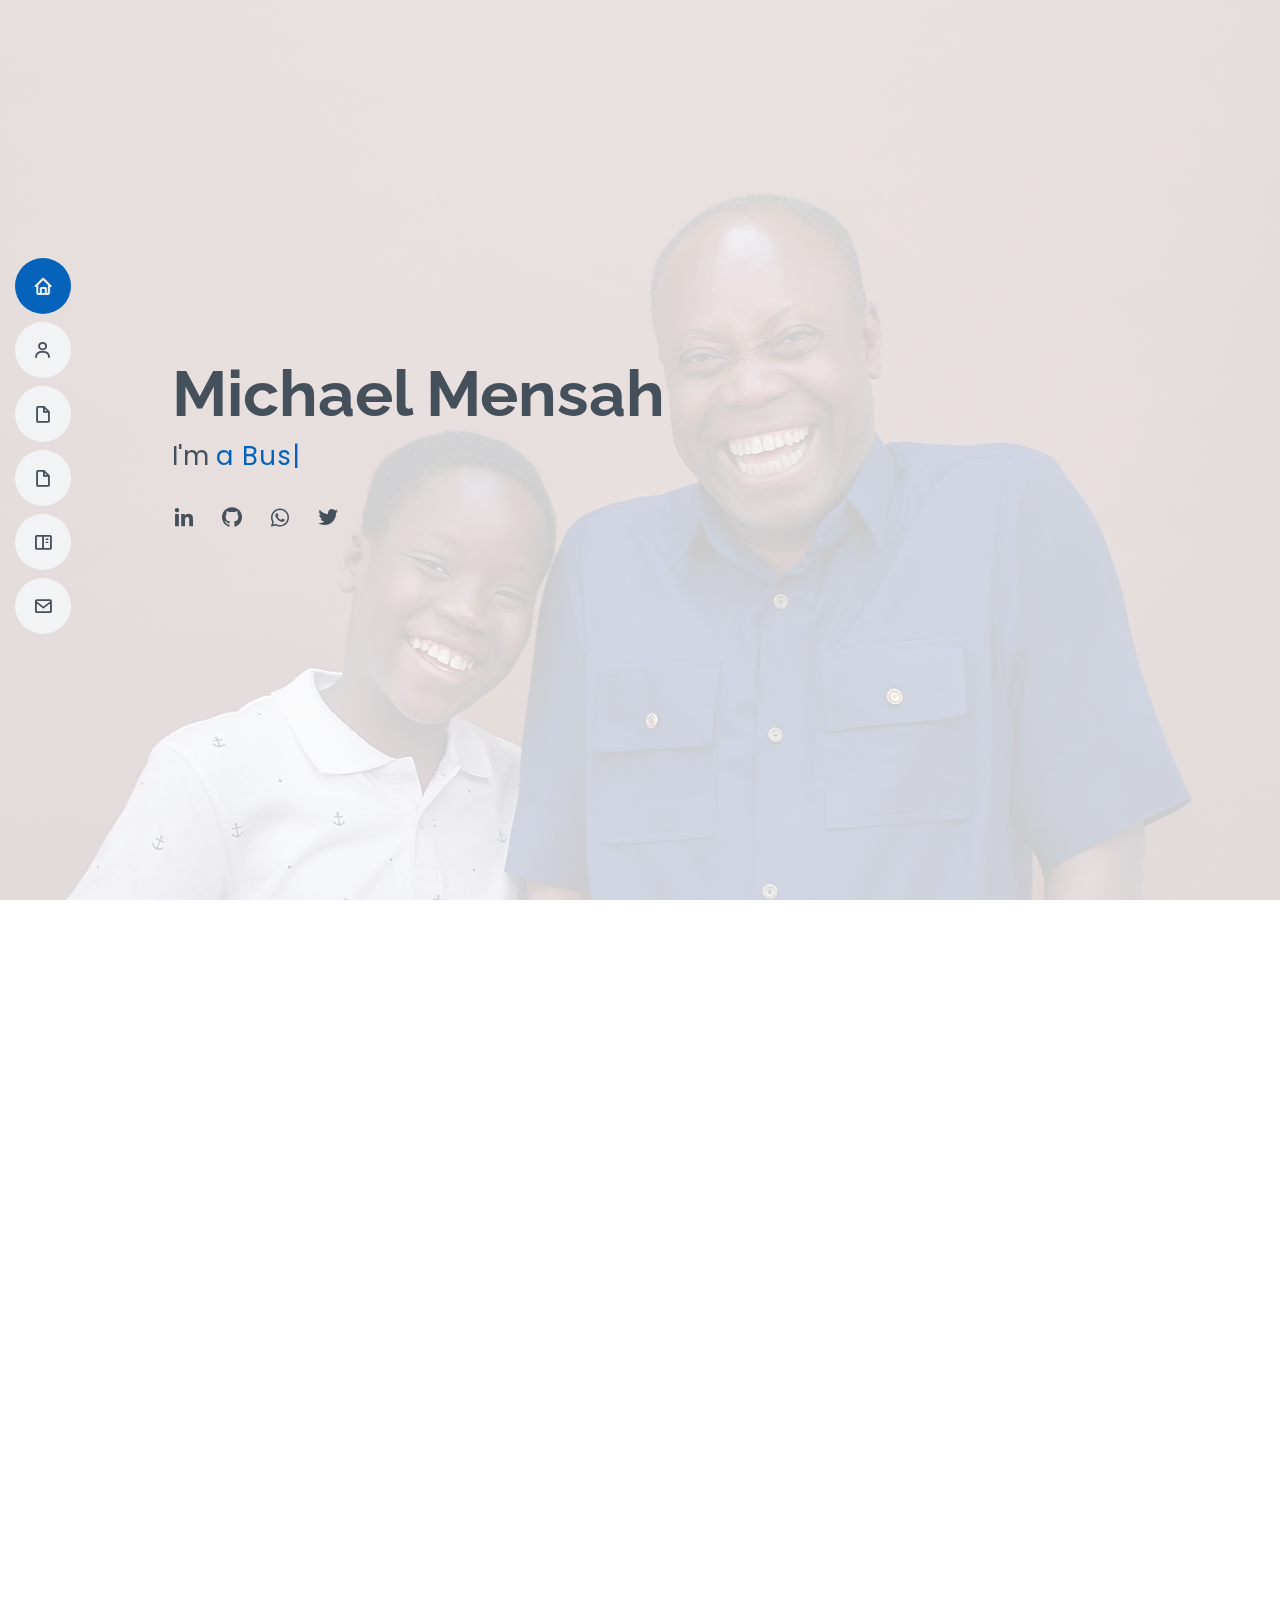
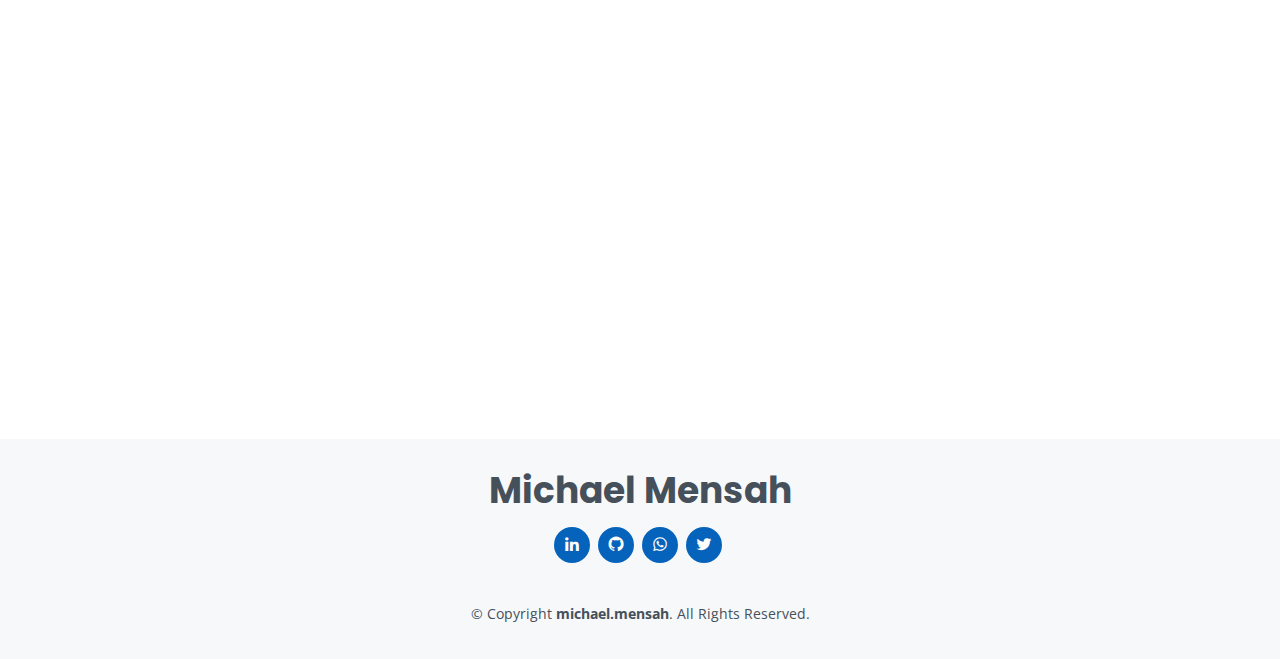
<file: index.html>
<!DOCTYPE html>
<html lang="en">

<head>
  <meta charset="utf-8">
  <meta content="width=device-width, initial-scale=1.0" name="viewport">

  <title>mickymensa</title>
  <meta content="" name="description">
  <meta content="" name="keywords">

  <!-- Favicons -->
  <link href="assets/img/favicon.png" rel="icon">
  <link href="assets/img/apple-touch-icon.png" rel="apple-touch-icon">

  <!-- Google Fonts -->
  <link href="https://fonts.googleapis.com/css?family=Open+Sans:300,300i,400,400i,600,600i,700,700i|Raleway:300,300i,400,400i,500,500i,600,600i,700,700i|Poppins:300,300i,400,400i,500,500i,600,600i,700,700i" rel="stylesheet">

  <!-- CSS Files -->
  <link href="assets/vendor/aos/aos.css" rel="stylesheet">
  <link href="assets/vendor/bootstrap/css/bootstrap.min.css" rel="stylesheet">
  <link href="assets/vendor/bootstrap-icons/bootstrap-icons.css" rel="stylesheet">
  <link href="assets/vendor/boxicons/css/boxicons.min.css" rel="stylesheet">
  <link href="assets/vendor/glightbox/css/glightbox.min.css" rel="stylesheet">
  <link href="assets/vendor/swiper/swiper-bundle.min.css" rel="stylesheet">

  <!-- Main CSS File -->
  <link href="assets/css/style.css" rel="stylesheet">
</head>

<body>

  <!-- ======= Mobile nav toggle button ======= -->
  <!-- <button type="button" class="mobile-nav-toggle d-xl-none"><i class="bi bi-list mobile-nav-toggle"></i></button> -->
  <i class="bi bi-list mobile-nav-toggle d-xl-none"></i>
  <!-- ======= Header ======= -->
  <header id="header" class="d-flex flex-column justify-content-center">

    <nav id="navbar" class="navbar nav-menu">
      <ul>
        <li><a href="#hero" class="nav-link scrollto active"><i class="bx bx-home"></i> <span>Home</span></a></li>
        <li><a href="#about" class="nav-link scrollto"><i class="bx bx-user"></i> <span>About</span></a></li>
        <li><a href="#certifications" class="nav-link scrollto"><i class="bx bx-file-blank"></i> <span>Certifications</span></a></li>
        <li><a href="#docs" class="nav-link scrollto"><i class="bx bx-file-blank"></i> <span>Documents</span></a></li>
        <li><a href="#portfolio" class="nav-link scrollto"><i class="bx bx-book-content"></i> <span>Projects</span></a></li>
        <li><a href="#contact" class="nav-link scrollto"><i class="bx bx-envelope"></i> <span>Contact</span></a></li>
      </ul>
    </nav><!-- .nav-menu -->

  </header><!-- End Header -->

  <!-- ======= Hero Section ======= -->
  <section id="hero" class="d-flex flex-column justify-content-center">
    <div class="container" data-aos="zoom-in" data-aos-delay="100">
      <h1>Michael Mensah</h1>
      <p>I'm <span class="typed" data-typed-items="a Business man and an Electrical Engineer"></span></p>
      <div class="social-links">
          <a href="https://www.linkedin.com/in/michael-buabin-pmp%C2%AE-59035157/" class="linkedin" target="_blank"><i class="bx bxl-linkedin"></i></a>
          <a href="https://github.com/mickymensa" class="github" target="_blank"><i class="bx bxl-github"></i></a>
          <a href="https://wa.link/jl4j4t" class="whatsapp" target="_blank"><i class="bx bxl-whatsapp"></i></a>
        <a href="#" class="twitter" target="_blank"><i class="bx bxl-twitter"></i></a>
      </div>
    </div>
  </section><!-- End Hero -->
  

  <main id="main">
    <!-- ======= About Section ======= -->
    <section id="about" class="about">
      <div class="container" data-aos="fade-up">

        <div class="section-title">
          <h2>About</h2>
          <p>I am married with 4 grown up children <br>All the kids are in school 
            Lorem ipsum dolor sit amet consectetur adipisicing elit. Pariatur ducimus tenetur quo tempora? Aut debitis quasi dicta culpa, provident sunt cumque, similique repudiandae voluptates neque reprehenderit, eaque ut maiores quia.
          </p>
        </div>

        <div class="row">
          <div class="col-lg-4">
            <img src="assets/img/new/PMI-Cerificate-Member.png" class="img-fluid" alt="">
          </div>
          <div class="col-lg-8 pt-4 pt-lg-0 content">
            <div class="row">
              <div class="col-lg-6">
                <ul>
                  <li>
                    <i class="bi bi-chevron-right"></i>
                    <strong>Birthday:</strong>
                    <span>05.11.1970</span>
                  </li>
                  <li>
                    <i class="bi bi-chevron-right"></i>
                    <strong>Phone:</strong>
                    <span><a href="https://wa.link/jl4j4t">+233 55 455 9968</a></span>
                  </li>
                  <li>
                    <i class="bi bi-chevron-right"></i>
                    <strong>City:</strong> 
                    <span>Accra, Ghana</span>
                  </li>
                </ul>
              </div>
              <div class="col-lg-6">
                <ul>
                  <li><i class="bi bi-chevron-right"></i> <strong>Age:</strong> <span>54</span></li>
                  <li><i class="bi bi-chevron-right"></i> <strong>Email:</strong> <span>mickymensa@gmail.com</span></li>
                  <li><i class="bi bi-chevron-right"></i> <strong>Language:</strong> <span>English, Twi</span></li>
                </ul>
              </div>
            </div>
            <div class="row mt-lg-5 ">
              <div class="col-lg-12">
                <p>
                     <strong>Soft Skills: </strong>
                     Managing Teams, Communication & Collaboration.
                   </p>
                   <p>
                     <strong>Technical Skills: </strong>
                     Data Gathering, Project Management, Agile
                   </p>
                   <p>
                     <strong>Interests & Hobbies: </strong>Reading, Debating
                   </p>
              </div>
            </div>
          </div>
        </div>

      </div>
    </section><!-- End About Section -->

    <!-- ======= Facts Section ======= -->
    <section id="facts" class="facts">
      <div class="container" data-aos="fade-up">
        <div class="section-title">
          <h2>Facts</h2>
        </div>
        <div class="row">
          <div class="col-lg-4 col-md-6">
            <div class="count-box">
              <i class="bi bi-tools"></i>
              <span data-purecounter-start="0" data-purecounter-end="3" data-purecounter-duration="1" class="purecounter"></span>
              <p>Projects</p>
            </div>
          </div>
          <div class="col-lg-4 col-md-6 mt-5 mt-md-0">
            <div class="count-box">
              <i class="bi bi-journal-richtext"></i>
              <span data-purecounter-start="0" data-purecounter-end="6" data-purecounter-duration="1" class="purecounter"></span>
              <p>Certificates</p>
            </div>
          </div>
          <div class="col-lg-4 col-md-6 mt-5 mt-lg-0">
            <div class="count-box">
              <i class="bi bi-bookmark-check"></i>
              <span data-purecounter-start="0" data-purecounter-end="6" data-purecounter-duration="1" class="purecounter"></span>
              <p>Family</p>
            </div>
          </div>
        </div>
      </div>
    </section><!-- End Facts Section -->

    <!-- ======= Certifications Section ======= -->
    <section id="certifications" class="resume">
      <div class="container" data-aos="fade-up">
        <div class="section-title">
          <h2>Certifications</h2>
        </div>
        <div class="certs">
            <div class="card" onclick="downloadPDF('docs/certificates/PMI Member Certificate.pdf')">
                <div class="card-image-overlay">
                    <div class="card-title">PMI Member Certificate</div>
                </div>
                <img src="./assets/img/pmp-member.jpeg" alt="PDF Cover" class="card-image">
            </div>
            <div class="card" onclick="downloadPDF('docs/certificates/PMI - PMP Certfication.pdf')">
                <div class="card-image-overlay">
                    <div class="card-title">PMI - PMP Certfication</div>
                </div>
                <img src="./assets/img/pmi-pmp.webp" alt="PDF Cover" class="card-image">
            </div>
            <div class="card" onclick="downloadPDF('docs/certificates/PMI - CAPM Certfication.pdf')">
                <div class="card-image-overlay">
                    <div class="card-title">PMI - CAPM Certfication</div>
                </div>
                <img src="./assets/img/pmi-capm.png" alt="PDF Cover" class="card-image">
            </div>
        </div>
    </div>
  </section><!-- End Certifications Section -->

    <!-- ======= Documents Section ======= -->
    <section id="resume" class="resume">
      <div class="container" data-aos="fade-up">

        <div class="section-title">
          <h2>Documents</h2>
        </div>
        <div class="certs">
            <div class="card" onclick="downloadPDF('docs/cv/Ing-Michael-Mensah_CV.pdf')">
                <div class="card-image-overlay">
                    <div class="card-title">Curriculum Vitae</div>
                </div>
                <img src="./assets/img/cv.jpeg" alt="PDF Cover" class="card-image">
            </div>
    </div>
  </section><!-- End Documents Section -->

    <!-- ======= Portfolio Section ======= -->
    <!--<section id="portfolio" class="portfolio section-bg">
      <div class="container" data-aos="fade-up">

        <div class="section-title">
          <h2>Portfolio & Projects</h2>
        </div>
        <div class="row portfolio-container" data-aos="fade-up" data-aos-delay="200">
          <div class="col-lg-4 col-md-6 portfolio-item">
            <div class="portfolio-wrap">
              <img src="assets/img/portfolio/portfolio-1.jpg" class="img-fluid" alt="">
              <div class="portfolio-info">
                <h4>Learning and Quiz</h4>
                <p>Website</p>
                <div class="portfolio-links">
                  <a href="assets/img/portfolio/portfolio-1.jpg" data-gallery="portfolioGallery" class="portfolio-lightbox" title="App 1"><i class="bx bx-plus"></i></a>
                  <a href="portfolio-details.html#quiz-app" target="_blank"><i class="bx bx-link"></i></a>
                </div>
              </div>
            </div>
          </div>    
          <div class="col-lg-4 col-md-6 portfolio-item">
            <div class="portfolio-wrap">
              <img src="assets/img/portfolio/portfolio-1.jpg" class="img-fluid" alt="">
              <div class="portfolio-info">
                <h4>Learning and Quiz</h4>
                <p>Website</p>
                <div class="portfolio-links">
                  <a href="assets/img/portfolio/portfolio-1.jpg" data-gallery="portfolioGallery" class="portfolio-lightbox" title="App 1"><i class="bx bx-plus"></i></a>
                  <a href="portfolio-details.html#quiz-app" target="_blank"><i class="bx bx-link"></i></a>
                </div>
              </div>
            </div>
          </div>    
          <div class="col-lg-4 col-md-6 portfolio-item">
            <div class="portfolio-wrap">
              <img src="assets/img/portfolio/portfolio-1.jpg" class="img-fluid" alt="">
              <div class="portfolio-info">
                <h4>Learning and Quiz</h4>
                <p>Website</p>
                <div class="portfolio-links">
                  <a href="assets/img/portfolio/portfolio-1.jpg" data-gallery="portfolioGallery" class="portfolio-lightbox" title="App 1"><i class="bx bx-plus"></i></a>
                  <a href="portfolio-details.html#quiz-app" target="_blank"><i class="bx bx-link"></i></a>
                </div>
              </div>
            </div>
          </div>    
        </div>
      </div>
    </section>-->
    <!-- End Portfolio Section -->
    <!-- ======= Contact Section ======= -->
    <section id="contact" class="contact">
      <div class="container" data-aos="fade-up">

        <div class="section-title">
          <h2>Contact</h2>
        </div>

        <div class="row mt-1">

          <div class="col-lg-4 mt-5 mt-lg-0">
            <div class="info">
              <div class="address">
                <i class="bi bi-geo-alt"></i>
                <h4>Location:</h4>
                <p>Abokobi, Greater-Accra, Ghana.</p>
              </div>

              <div class="email">
                <i class="bi bi-envelope"></i>
                <h4>Email:</h4>
                <p>mickymensa@gmail.com</p>
              </div>

              <div class="phone">
                <i class="bi bi-phone"></i>
                <h4>Call:</h4>
                <p>+233 55 455 9968 | +233 20 827 0800</p>
              </div>

            </div>

          </div>

          <div class="col-lg-8 mt-5 mt-lg-0">
            <iframe
                src="https://www.google.com/maps/embed?pb=!1m18!1m12!1m3!1d2711.537985230153!2d-0.202719148304537!3d5.724085707225476!2m3!1f0!2f0!3f0!3m2!1i1024!2i768!4f13.1!3m3!1m2!1s0xfdf9d8c70f979c3%3A0xb31806ef1109c361!2sPQFW%2BMWQ%2C%20Abokobi%20Road%2C%20Accra!5e0!3m2!1sen!2sgh!4v1732832827172!5m2!1sen!2sgh"
                width="100%" height="450" style="border:0;" allowfullscreen="" loading="lazy"
                referrerpolicy="no-referrer-when-downgrade"></iframe>
        </div>
      </div>
    </section><!-- End Contact Section -->

  </main><!-- End #main -->

  <!-- ======= Footer ======= -->
  <footer id="footer">
    <div class="container">
      <h3>Michael Mensah</h3>
      <div class="social-links">
          <a href="https://www.linkedin.com/in/michael-buabin-pmp%C2%AE-59035157/" class="linkedin" target="_blank"><i class="bx bxl-linkedin"></i></a>
          <a href="https://github.com/mickymensa" class="github" target="_blank"><i class="bx bxl-github"></i></a>
          <a href="https://wa.link/jl4j4t" class="whatsapp" target="_blank"><i class="bx bxl-whatsapp"></i></a>
          <a href="https://twitter.com/" class="twitter" target="_blank"><i class="bx bxl-twitter"></i></a>
      </div>
      <div class="copyright">
        &copy; Copyright <strong><span>michael.mensah</span></strong>. All Rights Reserved.
      </div>
    </div>
  </footer><!-- End Footer -->

  <div id="preloader"></div>
  <a href="#" class="back-to-top d-flex align-items-center justify-content-center"><i class="bi bi-arrow-up-short"></i></a>

  <!-- JS Files -->
  <script src="assets/vendor/aos/aos.js"></script>
  <script src="assets/vendor/bootstrap/js/bootstrap.bundle.min.js"></script>
  <script src="assets/vendor/glightbox/js/glightbox.min.js"></script>
  <script src="assets/vendor/isotope-layout/isotope.pkgd.min.js"></script>
  <script src="assets/vendor/php-email-form/validate.js"></script>
  <script src="assets/vendor/purecounter/purecounter.js"></script>
  <script src="assets/vendor/swiper/swiper-bundle.min.js"></script>
  <script src="assets/vendor/typed.js/typed.min.js"></script>
  <script src="assets/vendor/waypoints/noframework.waypoints.js"></script>

  <!-- Main JS File -->
  <script src="assets/js/main.js"></script>

</body>

</html>
</file>
<file: assets/css/style.css>
/**
* Template Name: MyResume - v4.5.0
* Template URL: https://bootstrapmade.com/free-html-bootstrap-template-my-resume/
* Author: BootstrapMade.com
* License: https://bootstrapmade.com/license/
*/

/*--------------------------------------------------------------
# General
--------------------------------------------------------------*/
body {
  font-family: "Open Sans", sans-serif;
  color: #272829;
}

a {
  color: #0563bb;
  text-decoration: none;
}

a:hover {
  color: #067ded;
  text-decoration: none;
}

h1, h2, h3, h4, h5, h6 {
  font-family: "Raleway", sans-serif;
}

/*--------------------------------------------------------------
# Back to top button
--------------------------------------------------------------*/
.back-to-top {
  position: fixed;
  visibility: hidden;
  opacity: 0;
  right: 15px;
  bottom: 15px;
  z-index: 996;
  background: #0563bb;
  width: 40px;
  height: 40px;
  border-radius: 50px;
  transition: all 0.4s;
}
.back-to-top i {
  font-size: 28px;
  color: #fff;
  line-height: 0;
}
.back-to-top:hover {
  background: #0678e3;
  color: #fff;
}
.back-to-top.active {
  visibility: visible;
  opacity: 1;
}

/*--------------------------------------------------------------
# Preloader
--------------------------------------------------------------*/
#preloader {
  position: fixed;
  top: 0;
  left: 0;
  right: 0;
  bottom: 0;
  z-index: 9999;
  overflow: hidden;
  background: #fff;
}

#preloader:before {
  content: "";
  position: fixed;
  top: calc(50% - 30px);
  left: calc(50% - 30px);
  border: 6px solid #0563bb;
  border-top-color: #fff;
  border-bottom-color: #fff;
  border-radius: 50%;
  width: 60px;
  height: 60px;
  -webkit-animation: animate-preloader 1s linear infinite;
  animation: animate-preloader 1s linear infinite;
}

@-webkit-keyframes animate-preloader {
  0% {
    transform: rotate(0deg);
  }
  100% {
    transform: rotate(360deg);
  }
}

@keyframes animate-preloader {
  0% {
    transform: rotate(0deg);
  }
  100% {
    transform: rotate(360deg);
  }
}
/*--------------------------------------------------------------
# Disable aos animation delay on mobile devices
--------------------------------------------------------------*/
@media screen and (max-width: 768px) {
  [data-aos-delay] {
    transition-delay: 0 !important;
  }
}
/*--------------------------------------------------------------
# Header
--------------------------------------------------------------*/
#header {
  position: fixed;
  top: 0;
  left: 0;
  bottom: 0;
  z-index: 9997;
  transition: all 0.5s;
  padding: 15px;
  overflow-y: auto;
}
@media (max-width: 992px) {
  #header {
    width: 300px;
    background: #fff;
    border-right: 1px solid #e6e9ec;
    left: -300px;
  }
}

@media (min-width: 992px) {
  #main {
    margin-left: 100px;
  }
}
/*--------------------------------------------------------------
# Navigation Menu
--------------------------------------------------------------*/
/**
* Desktop Navigation 
*/
.nav-menu {
  padding: 0;
  display: block;
}
.nav-menu * {
  margin: 0;
  padding: 0;
  list-style: none;
}
.nav-menu > ul > li {
  position: relative;
  white-space: nowrap;
}
.nav-menu a, .nav-menu a:focus {
  display: flex;
  align-items: center;
  color: #45505b;
  padding: 10px 18px;
  margin-bottom: 8px;
  transition: 0.3s;
  font-size: 15px;
  border-radius: 50px;
  background: #f2f3f5;
  height: 56px;
  width: 100%;
  overflow: hidden;
  transition: 0.3s;
}
.nav-menu a i, .nav-menu a:focus i {
  font-size: 20px;
}
.nav-menu a span, .nav-menu a:focus span {
  padding: 0 5px 0 7px;
  color: #45505b;
}
@media (min-width: 992px) {
  .nav-menu a, .nav-menu a:focus {
    width: 56px;
  }
  .nav-menu a span, .nav-menu a:focus span {
    display: none;
    color: #fff;
  }
}
.nav-menu a:hover, .nav-menu .active, .nav-menu .active:focus, .nav-menu li:hover > a {
  color: #fff;
  background: #0563bb;
}
.nav-menu a:hover span, .nav-menu .active span, .nav-menu .active:focus span, .nav-menu li:hover > a span {
  color: #fff;
}
.nav-menu a:hover, .nav-menu li:hover > a {
  width: 100%;
  color: #fff;
}
.nav-menu a:hover span, .nav-menu li:hover > a span {
  display: block;
}

/**
* Mobile Navigation 
*/
.mobile-nav-toggle {
  position: fixed;
  right: 10px;
  top: 10px;
  z-index: 9998;
  border: 0;
  background: none;
  font-size: 28px;
  transition: all 0.4s;
  outline: none !important;
  line-height: 0;
  cursor: pointer;
  border-radius: 50px;
  padding: 5px;
}
.mobile-nav-toggle i {
  color: #45505b;
}

.mobile-nav-active {
  overflow: hidden;
}
.mobile-nav-active #header {
  left: 0;
}
.mobile-nav-active .mobile-nav-toggle {
  color: #fff;
  background-color: #0563bb;
}

/*--------------------------------------------------------------
# Hero Section
--------------------------------------------------------------*/
#hero {
  width: 100%;
  height: 100vh;
  background: url("../img/new/DSC_5269.JPG") top right no-repeat;
  background-size: cover;
  position: relative;
}
@media (min-width: 992px) {
  #hero {
    padding-left: 160px;
  }
}
#hero:before {
  content: "";
  background: rgba(255, 255, 255, 0.8);
  position: absolute;
  bottom: 0;
  top: 0;
  left: 0;
  right: 0;
}
#hero h1 {
  margin: 0;
  font-size: 64px;
  font-weight: 700;
  line-height: 56px;
  color: #45505b;
}
#hero p {
  color: #45505b;
  margin: 15px 0 0 0;
  font-size: 26px;
  font-family: "Poppins", sans-serif;
}
#hero p span {
  color: #0563bb;
  letter-spacing: 1px;
}
#hero .social-links {
  margin-top: 30px;
}
#hero .social-links a {
  font-size: 24px;
  display: inline-block;
  color: #45505b;
  line-height: 1;
  margin-right: 20px;
  transition: 0.3s;
}
#hero .social-links a:hover {
  color: #0563bb;
}
@media (max-width: 992px) {
  #hero {
    text-align: center;
  }
  #hero h1 {
    font-size: 32px;
    line-height: 36px;
  }
  #hero p {
    margin-top: 10px;
    font-size: 20px;
    line-height: 24px;
  }
}

/*--------------------------------------------------------------
# Sections General
--------------------------------------------------------------*/
section {
  padding: 60px 0;
  overflow: hidden;
}

.section-title {
  text-align: center;
  padding-bottom: 30px;
}
.section-title h2 {
  font-size: 32px;
  font-weight: bold;
  text-transform: uppercase;
  margin-bottom: 20px;
  padding-bottom: 20px;
  position: relative;
  color: #45505b;
}
.section-title h2::before {
  content: "";
  position: absolute;
  display: block;
  width: 120px;
  height: 1px;
  background: #ddd;
  bottom: 1px;
  left: calc(50% - 60px);
}
.section-title h2::after {
  content: "";
  position: absolute;
  display: block;
  width: 40px;
  height: 3px;
  background: #0563bb;
  bottom: 0;
  left: calc(50% - 20px);
}
.section-title p {
  margin-bottom: 0;
}

/*--------------------------------------------------------------
# About
--------------------------------------------------------------*/
.about .content h3 {
  font-weight: 700;
  font-size: 26px;
  color: #728394;
}
.about .content ul {
  list-style: none;
  padding: 0;
}
.about .content ul li {
  margin-bottom: 20px;
  display: flex;
  align-items: center;
}
.about .content ul strong {
  margin-right: 10px;
}
.about .content ul i {
  font-size: 16px;
  margin-right: 5px;
  color: #0563bb;
  line-height: 0;
}
.about .content p:last-child {
  margin-bottom: 0;
}

/*--------------------------------------------------------------
# Facts
--------------------------------------------------------------*/
.facts .count-box {
  padding: 30px 30px 25px 30px;
  margin-top: 30px;
  width: 100%;
  position: relative;
  text-align: center;
  background: #fff;
}
.facts .count-box i {
  position: absolute;
  top: -25px;
  left: 50%;
  transform: translateX(-50%);
  font-size: 24px;
  background: #0563bb;
  color: #fff;
  border-radius: 50px;
  display: inline-flex;
  align-items: center;
  justify-content: center;
  width: 48px;
  height: 48px;
}
.facts .count-box span {
  font-size: 36px;
  display: block;
  font-weight: 600;
  color: #011426;
}
.facts .count-box p {
  padding: 0;
  margin: 0;
  font-family: "Raleway", sans-serif;
  font-size: 14px;
}

/*--------------------------------------------------------------
# Akills
--------------------------------------------------------------*/
.skills .progress {
  height: 60px;
  display: block;
  background: none;
  border-radius: 0;
}
.skills .progress .skill {
  padding: 10px 0;
  margin: 0;
  text-transform: uppercase;
  display: block;
  font-weight: 600;
  font-family: "Poppins", sans-serif;
  color: #45505b;
}
.skills .progress .skill .val {
  float: right;
  font-style: normal;
}
.skills .progress-bar-wrap {
  background: #f2f3f5;
}
.skills .progress-bar {
  width: 1px;
  height: 10px;
  transition: 0.9s;
  background-color: #0563bb;
}

/*--------------------------------------------------------------
# Resume
--------------------------------------------------------------*/
.resume .resume-title {
  font-size: 26px;
  font-weight: 700;
  margin-top: 20px;
  margin-bottom: 20px;
  color: #45505b;
}
.resume .resume-item {
  padding: 0 0 20px 20px;
  margin-top: -2px;
  border-left: 2px solid #0563bb;
  position: relative;
}
.resume .resume-item h4 {
  line-height: 18px;
  font-size: 18px;
  font-weight: 600;
  text-transform: uppercase;
  font-family: "Poppins", sans-serif;
  color: #0563bb;
  margin-bottom: 10px;
}
.resume .resume-item h5 {
  font-size: 16px;
  background: #f7f8f9;
  padding: 5px 15px;
  display: inline-block;
  font-weight: 600;
  margin-bottom: 10px;
}
.resume .resume-item ul {
  padding-left: 20px;
}
.resume .resume-item ul li {
  padding-bottom: 10px;
}
.resume .resume-item:last-child {
  padding-bottom: 0;
}
.resume .resume-item::before {
  content: "";
  position: absolute;
  width: 16px;
  height: 16px;
  border-radius: 50px;
  left: -9px;
  top: 0;
  background: #fff;
  border: 2px solid #0563bb;
}

/*--------------------------------------------------------------
# Portfolio
--------------------------------------------------------------*/
.portfolio .portfolio-item {
  margin-bottom: 30px;
}
.portfolio #portfolio-flters {
  padding: 0;
  margin: 0 auto 25px auto;
  list-style: none;
  text-align: center;
  background: #fff;
  border-radius: 50px;
  padding: 2px 15px;
}
.portfolio #portfolio-flters li {
  cursor: pointer;
  display: inline-block;
  padding: 10px 15px;
  font-size: 14px;
  font-weight: 600;
  line-height: 1;
  text-transform: uppercase;
  color: #272829;
  margin-bottom: 5px;
  transition: all 0.3s ease-in-out;
}
.portfolio #portfolio-flters li:hover, .portfolio #portfolio-flters li.filter-active {
  color: #0563bb;
}
.portfolio #portfolio-flters li:last-child {
  margin-right: 0;
}
.portfolio .portfolio-wrap {
  transition: 0.3s;
  position: relative;
  overflow: hidden;
  z-index: 1;
  background: rgba(69, 80, 91, 0.8);
}
.portfolio .portfolio-wrap::before {
  content: "";
  background: rgba(255, 255, 255, 0.7);
  position: absolute;
  left: 30px;
  right: 30px;
  top: 30px;
  bottom: 30px;
  transition: all ease-in-out 0.3s;
  z-index: 2;
  opacity: 0;
}
.portfolio .portfolio-wrap .portfolio-info {
  opacity: 0;
  position: absolute;
  top: 0;
  left: 0;
  right: 0;
  bottom: 0;
  text-align: center;
  z-index: 3;
  transition: all ease-in-out 0.3s;
  display: flex;
  flex-direction: column;
  justify-content: center;
  align-items: center;
}
.portfolio .portfolio-wrap .portfolio-info::before {
  display: block;
  content: "";
  width: 48px;
  height: 48px;
  position: absolute;
  top: 35px;
  left: 35px;
  border-top: 3px solid #d7dce1;
  border-left: 3px solid #d7dce1;
  transition: all 0.5s ease 0s;
  z-index: 9994;
}
.portfolio .portfolio-wrap .portfolio-info::after {
  display: block;
  content: "";
  width: 48px;
  height: 48px;
  position: absolute;
  bottom: 35px;
  right: 35px;
  border-bottom: 3px solid #d7dce1;
  border-right: 3px solid #d7dce1;
  transition: all 0.5s ease 0s;
  z-index: 9994;
}
.portfolio .portfolio-wrap .portfolio-info h4 {
  font-size: 20px;
  color: #45505b;
  font-weight: 600;
}
.portfolio .portfolio-wrap .portfolio-info p {
  color: #45505b;
  font-size: 14px;
  text-transform: uppercase;
  padding: 0;
  margin: 0;
}
.portfolio .portfolio-wrap .portfolio-links {
  text-align: center;
  z-index: 4;
}
.portfolio .portfolio-wrap .portfolio-links a {
  color: #45505b;
  margin: 0 2px;
  font-size: 28px;
  display: inline-block;
  transition: 0.3s;
}
.portfolio .portfolio-wrap .portfolio-links a:hover {
  color: #148af9;
}
.portfolio .portfolio-wrap:hover::before {
  top: 0;
  left: 0;
  right: 0;
  bottom: 0;
  opacity: 1;
}
.portfolio .portfolio-wrap:hover .portfolio-info {
  opacity: 1;
}
.portfolio .portfolio-wrap:hover .portfolio-info::before {
  top: 15px;
  left: 15px;
}
.portfolio .portfolio-wrap:hover .portfolio-info::after {
  bottom: 15px;
  right: 15px;
}

/*--------------------------------------------------------------
# Portfolio Details
--------------------------------------------------------------*/
.portfolio-details {
  padding-top: 40px;
}
.portfolio-details .portfolio-details-slider img {
  width: 100%;
}
.portfolio-details .portfolio-details-slider .swiper-pagination {
  margin-top: 20px;
  position: relative;
}
.portfolio-details .portfolio-details-slider .swiper-pagination .swiper-pagination-bullet {
  width: 12px;
  height: 12px;
  background-color: #fff;
  opacity: 1;
  border: 1px solid #0563bb;
}
.portfolio-details .portfolio-details-slider .swiper-pagination .swiper-pagination-bullet-active {
  background-color: #0563bb;
}
.portfolio-details .portfolio-info {
  padding: 30px;
  box-shadow: 0px 0 30px rgba(69, 80, 91, 0.08);
}
.portfolio-details .portfolio-info h3 {
  font-size: 22px;
  font-weight: 700;
  margin-bottom: 20px;
  padding-bottom: 20px;
  border-bottom: 1px solid #eee;
}
.portfolio-details .portfolio-info ul {
  list-style: none;
  padding: 0;
  font-size: 15px;
}
.portfolio-details .portfolio-info ul li + li {
  margin-top: 10px;
}
.portfolio-details .portfolio-description {
  padding-top: 30px;
}
.portfolio-details .portfolio-description h2 {
  font-size: 26px;
  font-weight: 700;
  margin-bottom: 20px;
}
.portfolio-details .portfolio-description p {
  padding: 0;
}

/*--------------------------------------------------------------
# Services
--------------------------------------------------------------*/
.services .icon-box {
  text-align: center;
  padding: 70px 20px 80px 20px;
  transition: all ease-in-out 0.3s;
  background: #fff;
  box-shadow: 0px 5px 90px 0px rgba(110, 123, 131, 0.05);
}
.services .icon-box .icon {
  margin: 0 auto;
  width: 100px;
  height: 100px;
  display: flex;
  align-items: center;
  justify-content: center;
  transition: ease-in-out 0.3s;
  position: relative;
}
.services .icon-box .icon i {
  font-size: 36px;
  transition: 0.5s;
  position: relative;
}
.services .icon-box .icon svg {
  position: absolute;
  top: 0;
  left: 0;
}
.services .icon-box .icon svg path {
  transition: 0.5s;
  fill: #f5f5f5;
}
.services .icon-box h4 {
  font-weight: 600;
  margin: 10px 0 15px 0;
  font-size: 22px;
}
.services .icon-box h4 a {
  color: #45505b;
  transition: ease-in-out 0.3s;
}
.services .icon-box p {
  line-height: 24px;
  font-size: 14px;
  margin-bottom: 0;
}
.services .icon-box:hover {
  border-color: #fff;
  box-shadow: 0px 0 35px 0 rgba(0, 0, 0, 0.08);
}
.services .iconbox-blue i {
  color: #47aeff;
}
.services .iconbox-blue:hover .icon i {
  color: #fff;
}
.services .iconbox-blue:hover .icon path {
  fill: #47aeff;
}
.services .iconbox-orange i {
  color: #ffa76e;
}
.services .iconbox-orange:hover .icon i {
  color: #fff;
}
.services .iconbox-orange:hover .icon path {
  fill: #ffa76e;
}
.services .iconbox-pink i {
  color: #e80368;
}
.services .iconbox-pink:hover .icon i {
  color: #fff;
}
.services .iconbox-pink:hover .icon path {
  fill: #e80368;
}
.services .iconbox-yellow i {
  color: #ffbb2c;
}
.services .iconbox-yellow:hover .icon i {
  color: #fff;
}
.services .iconbox-yellow:hover .icon path {
  fill: #ffbb2c;
}
.services .iconbox-red i {
  color: #ff5828;
}
.services .iconbox-red:hover .icon i {
  color: #fff;
}
.services .iconbox-red:hover .icon path {
  fill: #ff5828;
}
.services .iconbox-teal i {
  color: #11dbcf;
}
.services .iconbox-teal:hover .icon i {
  color: #fff;
}
.services .iconbox-teal:hover .icon path {
  fill: #11dbcf;
}

/*--------------------------------------------------------------
# Testimonials
--------------------------------------------------------------*/
.testimonials .section-header {
  margin-bottom: 40px;
}
.testimonials .testimonials-carousel, .testimonials .testimonials-slider {
  overflow: hidden;
}
.testimonials .testimonial-item {
  text-align: center;
}
.testimonials .testimonial-item .testimonial-img {
  width: 120px;
  border-radius: 50%;
  border: 4px solid #fff;
  margin: 0 auto;
}
.testimonials .testimonial-item h3 {
  font-size: 20px;
  font-weight: bold;
  margin: 10px 0 5px 0;
  color: #111;
}
.testimonials .testimonial-item h4 {
  font-size: 14px;
  color: #999;
  margin: 0 0 15px 0;
}
.testimonials .testimonial-item .quote-icon-left, .testimonials .testimonial-item .quote-icon-right {
  color: #90c8fc;
  font-size: 26px;
}
.testimonials .testimonial-item .quote-icon-left {
  display: inline-block;
  left: -5px;
  position: relative;
}
.testimonials .testimonial-item .quote-icon-right {
  display: inline-block;
  right: -5px;
  position: relative;
  top: 10px;
}
.testimonials .testimonial-item p {
  font-style: italic;
  margin: 0 auto 15px auto;
}
.testimonials .swiper-pagination {
  margin-top: 20px;
  position: relative;
}
.testimonials .swiper-pagination .swiper-pagination-bullet {
  width: 12px;
  height: 12px;
  background-color: #fff;
  opacity: 1;
  border: 1px solid #0563bb;
}
.testimonials .swiper-pagination .swiper-pagination-bullet-active {
  background-color: #0563bb;
}
@media (min-width: 992px) {
  .testimonials .testimonial-item p {
    width: 80%;
  }
}

/*--------------------------------------------------------------
# Contact
--------------------------------------------------------------*/
.contact .info {
  width: 100%;
  background: #fff;
}
.contact .info i {
  font-size: 20px;
  color: #0563bb;
  float: left;
  width: 44px;
  height: 44px;
  background: #eef7ff;
  display: flex;
  justify-content: center;
  align-items: center;
  border-radius: 50px;
  transition: all 0.3s ease-in-out;
}
.contact .info h4 {
  padding: 0 0 0 60px;
  font-size: 22px;
  font-weight: 600;
  margin-bottom: 5px;
  color: #45505b;
}
.contact .info p {
  padding: 0 0 0 60px;
  margin-bottom: 0;
  font-size: 14px;
  color: #728394;
}
.contact .info .email, .contact .info .phone {
  margin-top: 40px;
}
.contact .info .email:hover i, .contact .info .address:hover i, .contact .info .phone:hover i {
  background: #0563bb;
  color: #fff;
}
.contact .php-email-form {
  width: 100%;
  background: #fff;
}
.contact .php-email-form .form-group {
  padding-bottom: 8px;
}
.contact .php-email-form .error-message {
  display: none;
  color: #fff;
  background: #ed3c0d;
  text-align: left;
  padding: 15px;
  font-weight: 600;
}
.contact .php-email-form .error-message br + br {
  margin-top: 25px;
}
.contact .php-email-form .sent-message {
  display: none;
  color: #fff;
  background: #18d26e;
  text-align: center;
  padding: 15px;
  font-weight: 600;
}
.contact .php-email-form .loading {
  display: none;
  background: #fff;
  text-align: center;
  padding: 15px;
}
.contact .php-email-form .loading:before {
  content: "";
  display: inline-block;
  border-radius: 50%;
  width: 24px;
  height: 24px;
  margin: 0 10px -6px 0;
  border: 3px solid #18d26e;
  border-top-color: #eee;
  -webkit-animation: animate-loading 1s linear infinite;
  animation: animate-loading 1s linear infinite;
}
.contact .php-email-form input, .contact .php-email-form textarea {
  border-radius: 4px;
  box-shadow: none;
  font-size: 14px;
}
.contact .php-email-form input {
  height: 44px;
}
.contact .php-email-form textarea {
  padding: 10px 12px;
}
.contact .php-email-form button[type=submit] {
  background: #0563bb;
  border: 0;
  padding: 10px 35px;
  color: #fff;
  transition: 0.4s;
  border-radius: 50px;
}
.contact .php-email-form button[type=submit]:hover {
  background: #0678e3;
}
@-webkit-keyframes animate-loading {
  0% {
    transform: rotate(0deg);
  }
  100% {
    transform: rotate(360deg);
  }
}
@keyframes animate-loading {
  0% {
    transform: rotate(0deg);
  }
  100% {
    transform: rotate(360deg);
  }
}

/*--------------------------------------------------------------
# Footer
--------------------------------------------------------------*/
#footer {
  background: #f7f8f9;
  color: #45505b;
  font-size: 14px;
  text-align: center;
  padding: 30px 0;
}
#footer h3 {
  font-size: 36px;
  font-weight: 700;
  position: relative;
  font-family: "Poppins", sans-serif;
  padding: 0;
  margin: 0 0 15px 0;
}
#footer p {
  font-size: 15;
  font-style: italic;
  padding: 0;
  margin: 0 0 40px 0;
}
#footer .social-links {
  margin: 0 0 40px 0;
}
#footer .social-links a {
  font-size: 18px;
  display: inline-block;
  background: #0563bb;
  color: #fff;
  line-height: 1;
  padding: 8px 0;
  margin-right: 4px;
  border-radius: 50%;
  text-align: center;
  width: 36px;
  height: 36px;
  transition: 0.3s;
}
#footer .social-links a:hover {
  background: #0678e3;
  color: #fff;
  text-decoration: none;
}
#footer .copyright {
  margin: 0 0 5px 0;
}
#footer .credits {
  font-size: 13px;
}

/* Custom CSS */
#doc{
  width: 100% !important;
  display: block !important;
  box-shadow: 3px 3px 15px rgba(6, 120, 227,0.25) inset !important;
  text-align: center !important;
  border-radius: 15px !important;
  cursor: pointer !important;
  transition: all 0.5s ease-in !important;
}

#doc:hover, .doc:focus{
  transform: scale(1.01) !important;
  outline: hidden !important;
}

.card {
    width: 300px;
    height: auto;
    display: flex;
    flex-direction: column;
    align-items: center;
    justify-content: center;
    /*border: 2px solid transparent;*/
    border-radius: 8px;
    box-shadow: 0 10px 13px rgba(0, 0, 0, 0.1);
    overflow: hidden;
    cursor: pointer;
    background-color: #fff;
    transition: transform 0.3s, box-shadow 0.3s;
}

.card:hover {
    transform: translateY(-5px);
    box-shadow: 0 6px 10px rgba(0, 0, 0, 0.15);
}

.card-image-overlay{
    opacity: 0;
    width: 100%;
    height: 100%;
    position: absolute;
    transition: background 0.4s ease-in;
}

.card:hover .card-image-overlay{
    opacity: 1;
    background-color: rgba(0, 0, 0, 0.5);
}

.card-image {
    width: 100%;
    height: 70%;
    object-fit: contain;
}

.card-title {
    font-size: 18px;
    font-weight: bold;
    color: #eaeaea;
    display: flex;
    align-items: center;
    justify-content: center;
    height: inherit;
    padding: 0 13px;
    flex-wrap: wrap;
    text-align: center;
}

.certs{
    width: 100%;
    height: inherit;
    display: flex;
    justify-content: space-around;
    gap: 10px;
}

@media (max-width: 992px) {
    .certs{
        flex-direction: column;
        align-items: center ;
    }
    .card-title{
        font-size: 15px !important;
    }
}
</file>
